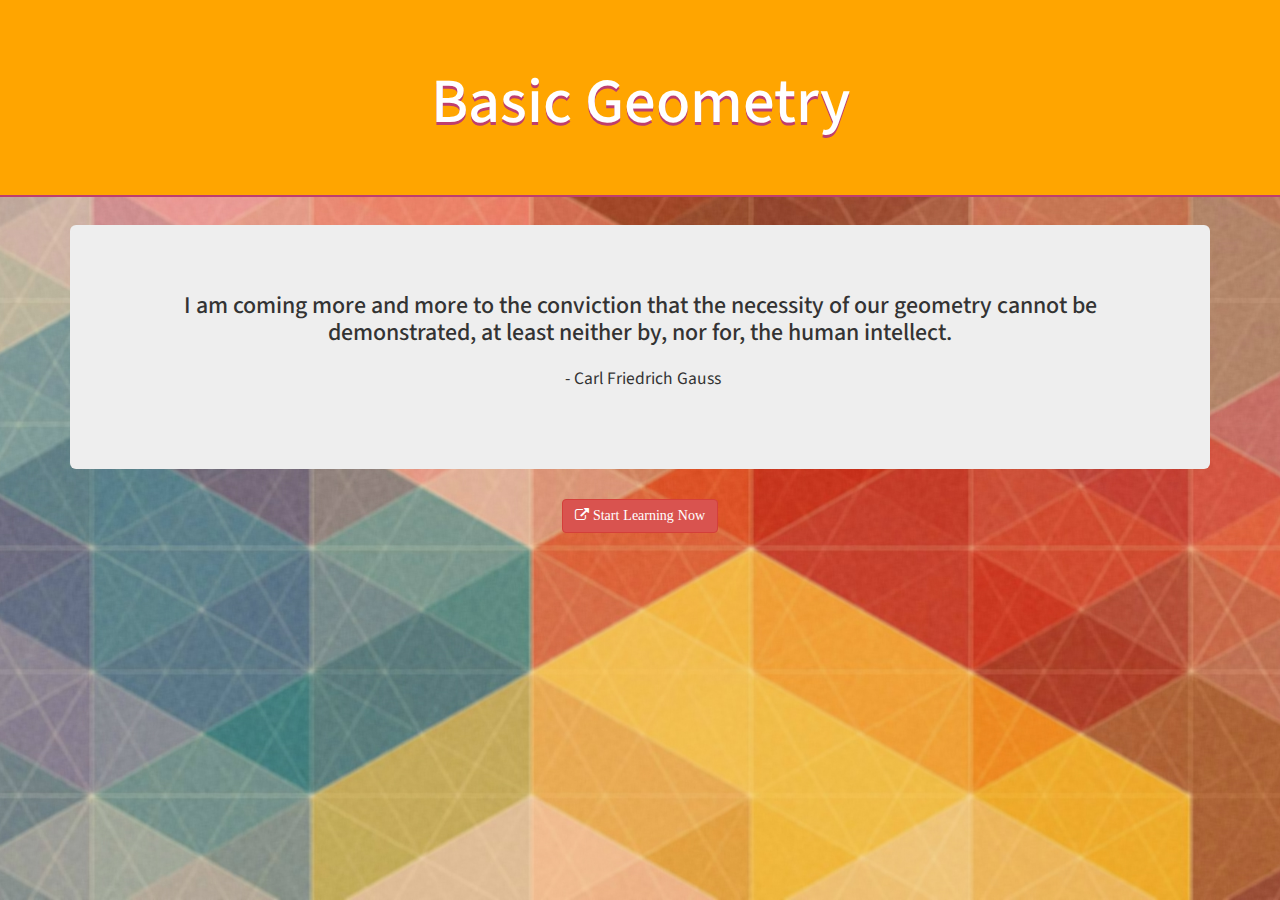
<file: index.html>
<!DOCTYPE html>
<html lang="en">

<head>

    <meta charset="utf-8">
    <meta http-equiv="X-UA-Compatible" content="IE=edge">
    <meta name="viewport" content="width=device-width, initial-scale=1">
    <meta name="description" content="">
    <meta name="author" content="">

    <title>Basic Geometry</title>

    <!-- Bootstrap Core CSS -->
    <link href="css/bootstrap.min.css" rel="stylesheet">

    <!-- Custom CSS -->
    <link href="css/stylish-portfolio.css" rel="stylesheet">

    <!-- Custom Fonts -->
    <link href="font-awesome/css/font-awesome.min.css" rel="stylesheet" type="text/css">
    <link href="https://fonts.googleapis.com/css?family=Source+Sans+Pro:300,400,700,300italic,400italic,700italic" rel="stylesheet" type="text/css">

    <!-- HTML5 Shim and Respond.js IE8 support of HTML5 elements and media queries -->
    <!-- WARNING: Respond.js doesn't work if you view the page via file:// -->
    <!--[if lt IE 9]>
        <script src="https://oss.maxcdn.com/libs/html5shiv/3.7.0/html5shiv.js"></script>
        <script src="https://oss.maxcdn.com/libs/respond.js/1.4.2/respond.min.js"></script>
    <![endif]-->

</head>

 <!-- Header -->
    <header id="top" class="header" >

    <div class="jumbotron text-center" style="background-color: orange; box-shadow: #be3e6e 0 2px;">
   
        
  


        <h1 style="color: white; text-shadow: #be3e6e 0 3px;">Basic Geometry</h1>
        
    </div>
    </header>



<body style="background:url(images/bg.jpg)fixed no-repeat center;
    background-size:cover; " >
    
<center><div class="container">
  <div class="jumbotron">
    <h3>I am coming more and more to the conviction that the necessity of our geometry cannot be demonstrated, at least neither by, nor for, the human intellect.</h3>
    <blockquote>- Carl Friedrich Gauss</blockquote>
  </div>
<a href="modules.html" ><button type="button" class="btn btn-danger" ><strong class=" fa fa-external-link" >&nbsp;Start Learning Now</strong></button></a>
</div>
</center>


 

    <!-- jQuery -->
    <script src="js/jquery.js"></script>

    <!-- Bootstrap Core JavaScript -->
    <script src="js/bootstrap.min.js"></script>

    <!-- Custom Theme JavaScript -->
    <script>
    // Scrolls to the selected menu item on the page
    $(function() {
        $('a[href*=#]:not([href=#],[data-toggle],[data-target],[data-slide])').click(function() {
            if (location.pathname.replace(/^\//, '') == this.pathname.replace(/^\//, '') || location.hostname == this.hostname) {
                var target = $(this.hash);
                target = target.length ? target : $('[name=' + this.hash.slice(1) + ']');
                if (target.length) {
                    $('html,body').animate({
                        scrollTop: target.offset().top
                    }, 1000);
                    return false;
                }
            }
        });
    });
    //#to-top button appears after scrolling
    var fixed = false;
    $(document).scroll(function() {
        if ($(this).scrollTop() > 250) {
            if (!fixed) {
                fixed = true;
                // $('#to-top').css({position:'fixed', display:'block'});
                $('#to-top').show("slow", function() {
                    $('#to-top').css({
                        position: 'fixed',
                        display: 'block'
                    });
                });
            }
        } else {
            if (fixed) {
                fixed = false;
                $('#to-top').hide("slow", function() {
                    $('#to-top').css({
                        display: 'none'
                    });
                });
            }
        }
    });
   
    </script>
</body>


</html>
</file>
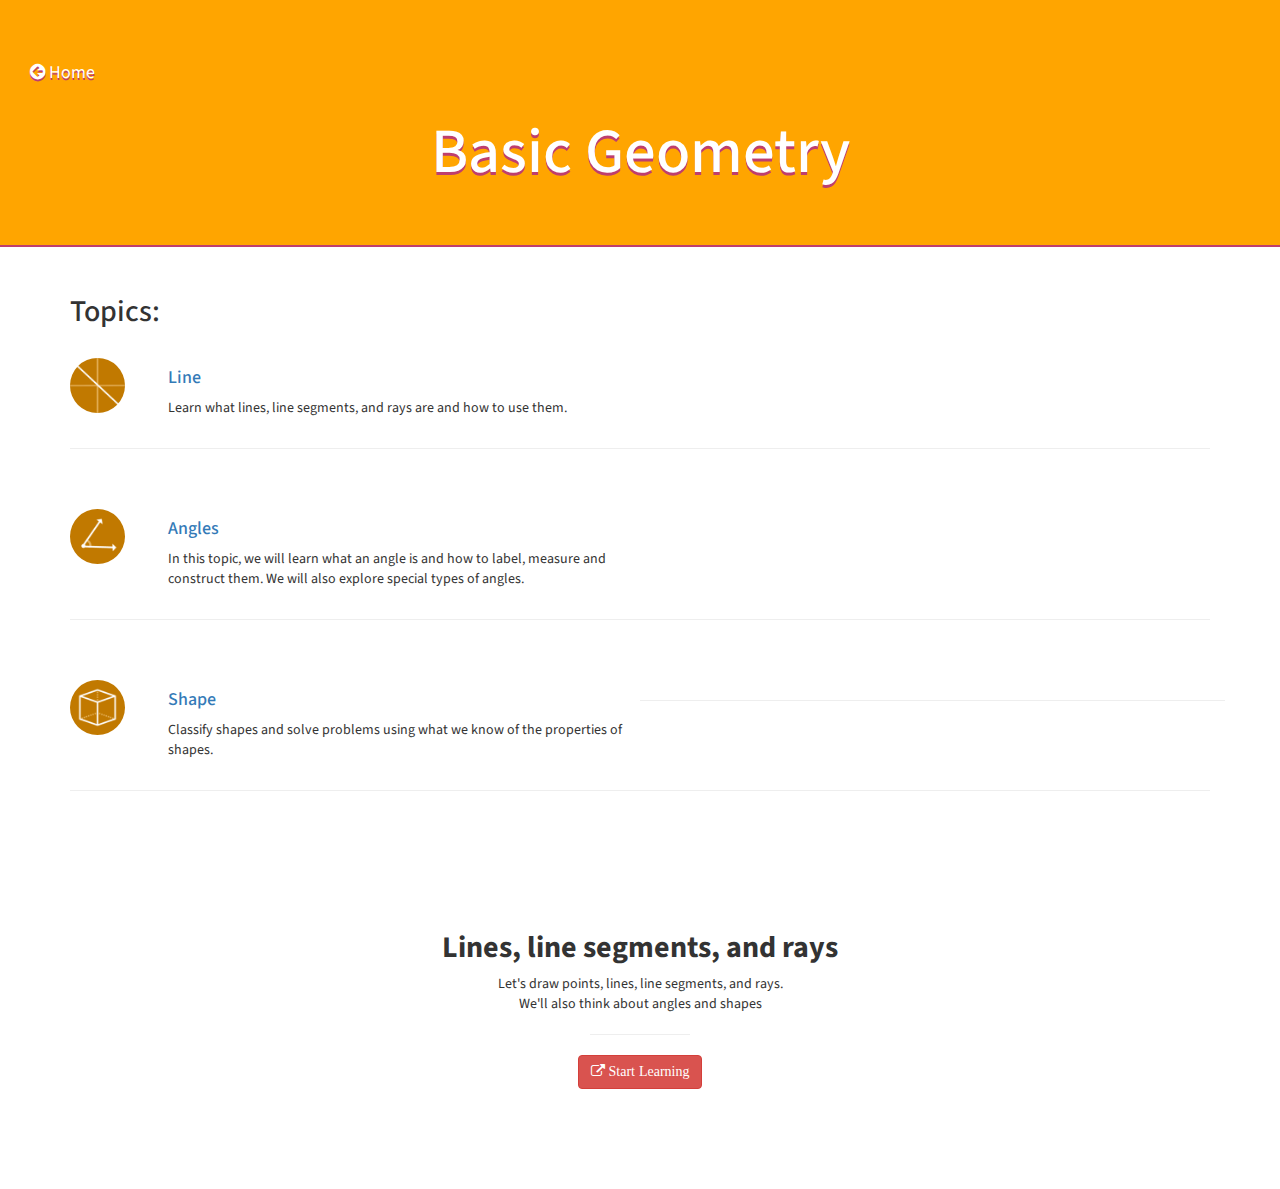
<file: modules.html>
<!DOCTYPE html>
<html lang="en">

<head>

    <meta charset="utf-8">
    <meta http-equiv="X-UA-Compatible" content="IE=edge">
    <meta name="viewport" content="width=device-width, initial-scale=1">
    <meta name="description" content="">
    <meta name="author" content="">

    <title>Basic Geometry</title>

    <!-- Bootstrap Core CSS -->
    <link href="css/bootstrap.min.css" rel="stylesheet">

    <!-- Custom CSS -->
    <link href="css/stylish-portfolio.css" rel="stylesheet">

    <!-- Custom Fonts -->
    <link href="font-awesome/css/font-awesome.min.css" rel="stylesheet" type="text/css">
    <link href="https://fonts.googleapis.com/css?family=Source+Sans+Pro:300,400,700,300italic,400italic,700italic" rel="stylesheet" type="text/css">

    <!-- HTML5 Shim and Respond.js IE8 support of HTML5 elements and media queries -->
    <!-- WARNING: Respond.js doesn't work if you view the page via file:// -->
    <!--[if lt IE 9]>
        <script src="https://oss.maxcdn.com/libs/html5shiv/3.7.0/html5shiv.js"></script>
        <script src="https://oss.maxcdn.com/libs/respond.js/1.4.2/respond.min.js"></script>
    <![endif]-->

</head>
 
 <!-- Header -->
    <header id="top" class="header" >

    <div class="jumbotron text-center" style="background-color: orange; box-shadow: #be3e6e 0 2px;">
   
        <div class="container-fluid" >
            <div class="navbar-header">
                <a class="navbar-brand" href="index.html" style="color: white; text-shadow: #be3e6e 0 2px;"><i class="fa fa-arrow-circle-left" ></i> Home</a>
            </div>
          
        </div>
  


        <h1 style="color: white; text-shadow: #be3e6e 0 3px;">Basic Geometry</h1>
        
    </div>
    </header>



<body >
 
    <div class="container">
    <h2>Topics:</h2>
    <br>
        <div class="row">
            <div class="col-xs-1">
                    <img src="images/linear_equations.png-615727-128c.png" class="imgmod">
            </div>
            <div class="col-xs-5">
                    <h4><a href="line.html">Line</a></h4>
                    <p>Learn what lines, line segments, and rays are and how to use them.</p>
            </div>
        </div>
        <hr>
        <br> <br>
      <div class="row">
          <div class="col-xs-1">
                    <img src="images/angles.png-bfea20-128c.png" class="imgmod">
            </div>
            <div class="col-xs-5">
                    <h4><a href="angle.html">Angles</a></h4>
                    <p>In this topic, we will learn what an angle is and how to label, measure and construct them.  We will also explore special types of angles.</p>
            </div>
      </div>
        <hr>
        <br> <br>
        <div class="row">
            <div class="col-xs-1">
                    <img src="images/geometry.png-256749-128c.png" class="imgmod">
            </div>
            <div class="col-xs-5">
                    <h4><a href="shape.html">Shape</a></h4>
                    <p>Classify shapes and solve problems using what we know of the properties of shapes.</p>
            </div>
        <hr>
             
        </div>
        <hr
        <hr>
    </div>














 
 <!-- Footer -->
    <footer>
        <div class="container">
            <div class="row">
                <div class="col-lg-10 col-lg-offset-1 text-center">
                    <h2><strong>Lines, line segments, and rays</strong>
                    </h2>
                    <p>Let's draw points, lines, line segments, and rays. <br>We'll also think about angles and shapes</p>
          
                    <hr class="small">
                    <a href="line.html" ><button type="button" class="btn btn-danger" ><strong class=" fa fa-external-link" >&nbsp;Start Learning</strong></button></a>
                </div>
            </div>
        </div>
        <a id="to-top" href="#top" class="btn btn-dark btn-lg"><i class="fa fa-chevron-up fa-fw fa-1x"></i></a>
    </footer>

    <!-- jQuery -->
    <script src="js/jquery.js"></script>

    <!-- Bootstrap Core JavaScript -->
    <script src="js/bootstrap.min.js"></script>

    <!-- Custom Theme JavaScript -->
    <script>
    // Scrolls to the selected menu item on the page
    $(function() {
        $('a[href*=#]:not([href=#],[data-toggle],[data-target],[data-slide])').click(function() {
            if (location.pathname.replace(/^\//, '') == this.pathname.replace(/^\//, '') || location.hostname == this.hostname) {
                var target = $(this.hash);
                target = target.length ? target : $('[name=' + this.hash.slice(1) + ']');
                if (target.length) {
                    $('html,body').animate({
                        scrollTop: target.offset().top
                    }, 1000);
                    return false;
                }
            }
        });
    });
    //#to-top button appears after scrolling
    var fixed = false;
    $(document).scroll(function() {
        if ($(this).scrollTop() > 250) {
            if (!fixed) {
                fixed = true;
                // $('#to-top').css({position:'fixed', display:'block'});
                $('#to-top').show("slow", function() {
                    $('#to-top').css({
                        position: 'fixed',
                        display: 'block'
                    });
                });
            }
        } else {
            if (fixed) {
                fixed = false;
                $('#to-top').hide("slow", function() {
                    $('#to-top').css({
                        display: 'none'
                    });
                });
            }
        }
    });
   
    </script>
</body>


</html>
</file>
<file: css/stylish-portfolio.css>
/*!
 * Start Bootstrap - Stylish Portfolio (http://startbootstrap.com/)
 * Copyright 2013-2016 Start Bootstrap
 * Licensed under MIT (https://github.com/BlackrockDigital/startbootstrap/blob/gh-pages/LICENSE)
 */

/* Global Styles */

html,
body {

    width: 100%;
    height: 100%;
}

body {
    
    font-family: "Source Sans Pro","Helvetica Neue",Helvetica,Arial,sans-serif;
}

.text-vertical-center {
    display: table-cell;
    text-align: center;
    vertical-align: middle;
}

.text-vertical-center h1 {
    margin: 0;
    padding: 0;
    font-size: 4.5em;
    font-weight: 700;
}
a:link {
    text-decoration: none;

}

a:visited {
    text-decoration: none;
    color: darkgreen;
}
a:hover {
    color: grey;
}

/* Custom Button Styles */

.btn-dark {
    border-radius: 0;
    color: #fff;
    background-color: rgba(0,0,0,0.4);
}

.btn-dark:hover,
.btn-dark:focus,
.btn-dark:active {
    color: #fff;
    background-color: rgba(0,0,0,0.7);
}

.btn-light {
    border-radius: 0;
    color: #333;
    background-color: rgb(255,255,255);
}

.btn-light:hover,
.btn-light:focus,
.btn-light:active {
    color: #333;
    background-color: rgba(255,255,255,0.8);
}

/* Custom Horizontal Rule */

hr.small {
    max-width: 100px;
}




/* Footer */

footer {
    padding: 100px 0;
}

#to-top {
  display: none;
  position: fixed;
  bottom: 5px;
  right: 5px;
}


#wrapper {
    border-radius: 5px;
    margin-left: 30%;
    padding: 30px;
    width: 40%;
    background:rgba(0,0,0,0.50);
    text-align: center;
   
}

#wrapper1 {
    border-radius: 5px;
    margin-left: 25%;
    padding: 30px;
    width: 60%;
    background:rgba(0,0,0,0.50);
    text-align: center;
   
}

table {
    border-collapse: collapse;
    width: 100%;
    

}
th{
    background-color: white;}
td{
   background-color: white;
}

th, td {
    padding: 8px;
    text-align: left;
    border: 1px solid #ddd;

}

.imgmod
{
    border-radius: 50%;
    margin-right: 10px;
    height: 55px;
}
.modtitle
{
    font-weight: 600px;
}
h5:hover{
    cursor: pointer;
}
.cnt{
    background-color: lightgrey; border-radius: 5px; margin-right: 30px;


}
</file>
